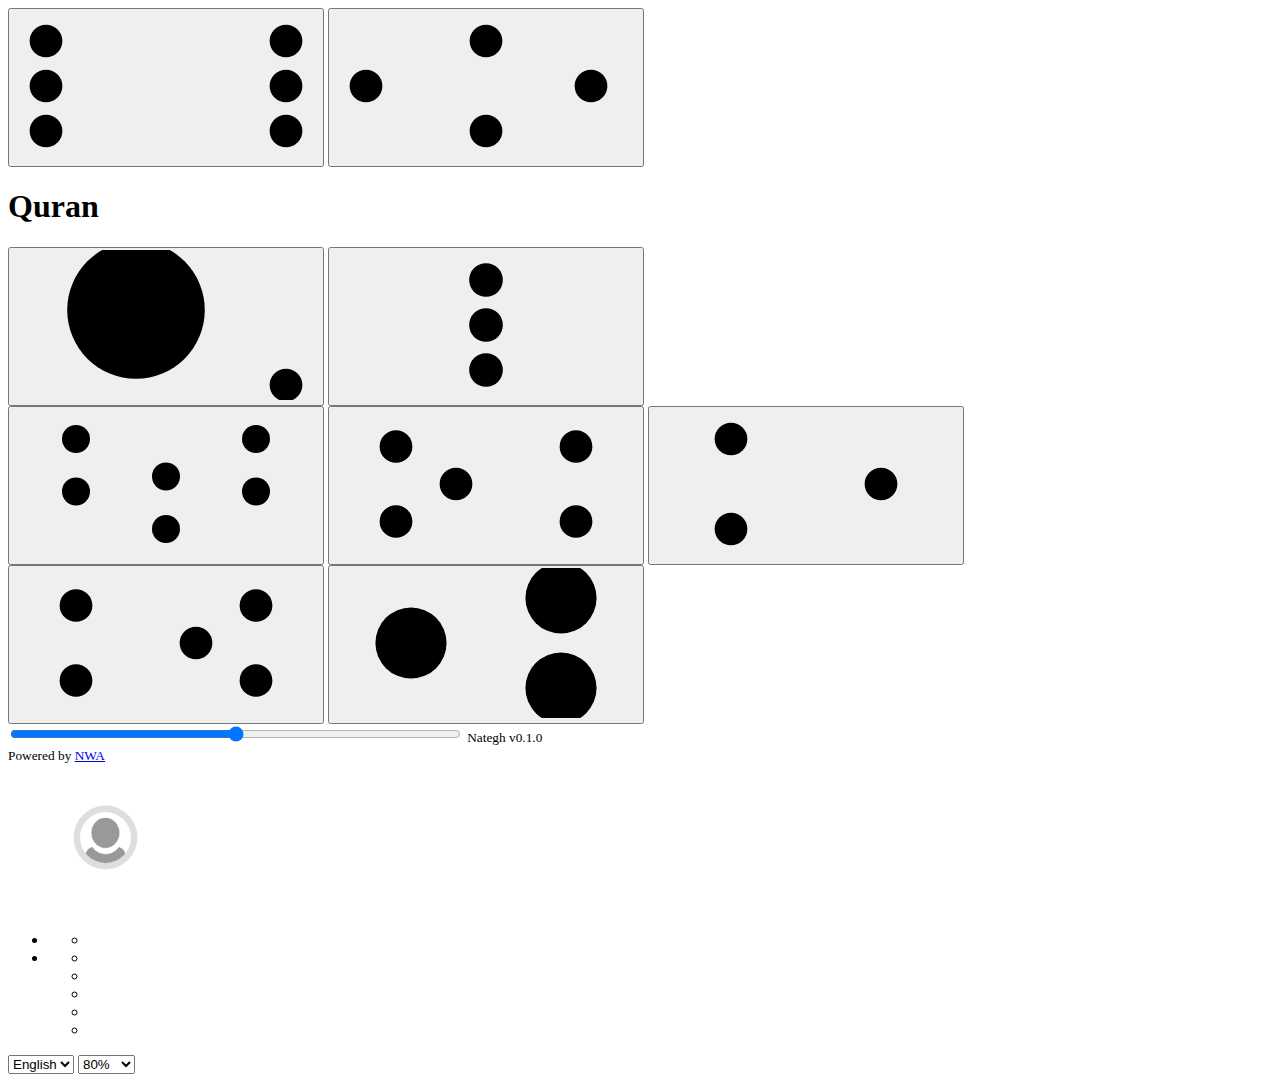
<file: index.html>
<!DOCTYPE html>
<html lang="en" dir="ltr" class="nwaColorBlackGold">
    <head>
    	<meta http-equiv="Content-Type"     content="text/html; charset=utf-8">
    	<title>Quran Nategh</title>
    	<meta name="description"            content="Online Quran Nategh" phrase="description">
    	<meta name="keywords"               content="Quran, Nategh">
    	<meta name='viewport'               content='width=device-width, initial-scale=1.0, maximum-scale=1.0, user-scalable=0'>
    	<meta name="google"                 content="notranslate">
    	<meta name="mobile-web-app-capable" content="yes">

    	<meta name="apple-mobile-web-app-title"             content="Quran Nategh">
    	<meta name="apple-mobile-web-app-capable"           content="yes">
    	<meta name="apple-mobile-web-app-status-bar-style"  content="black-translucent">

    	<link href="/manifest.json"         rel="manifest">
    	<link href="/image/favicon.png"     rel="icon"          type="image/x-icon">
    	<link href="/image/favicon.png"     rel="shortcut icon" type="image/x-icon">
    	<link href="/"                      rel="alternate"     hreflang="en">
    	<link href="/fr"                    rel="alternate"     hreflang="fr">

    	<link href="https://cdn.cleveraj.net/NWA/NWA.css" rel="stylesheet" type="text/css">
    	<script src="https://cdn.cleveraj.net/NWA/NWA.js"></script>

    	<link href="/css/style.css" rel="stylesheet" type="text/css">
    	<link href="/css/template.css" rel="stylesheet" type="text/css">
    	<script src="/js/app.js"></script>
		<script src="/js/template.js"></script>
		<script src="/js/audio.js"></script>
    </head>
    <!--Quran Nategh-->
    <body class="" nwa-load-massage="Wellcome">
    	<header>
        	<button id="nwaHeaderNavButton" title="Menu" onclick="nwaSelect('body').classList.toggle('nwaNavActive'); nwaAutoToggleAside();">
        		<svg>
            		<circle cx="10%" cy="20%" r="6.9%" />
            		<circle cx="90%" cy="20%" r="6.9%" />
            		<circle cx="10%" cy="50%" r="6.9%" />
            		<circle cx="90%" cy="50%" r="6.9%" />
            		<circle cx="10%" cy="80%" r="6.9%" />
            		<circle cx="90%" cy="80%" r="6.9%" />
            		<line   x1="10%" y1="20%" x2="90%" y2="20%" stroke-width="14%" />
            		<line   x1="10%" y1="50%" x2="90%" y2="50%" stroke-width="14%" />
            		<line   x1="10%" y1="80%" x2="90%" y2="80%" stroke-width="14%" />
        		</svg>
        	</button>
        	<button id="nwaHeaderBackButton" onclick="window.history.back();" title="Get Back">
        		<svg>
            		<circle cx="50%" cy="20%" r="6.9%" />
            		<circle cx="10%" cy="50%" r="6.9%" />
            		<circle cx="85%" cy="50%" r="6.9%" />
            		<circle cx="50%" cy="80%" r="6.9%" />
            		<line   x1="50%" y1="20%" x2="10%" y2="50%" stroke-width="14%"/>
            		<line   x1="10%" y1="50%" x2="85%" y2="50%" stroke-width="14%"/>
            		<line   x1="50%" y1="80%" x2="10%" y2="50%" stroke-width="14%"/>
        		</svg>
        	</button>
        	<h1>Quran</h1>
			<button onclick="nwaPageFetch(true, 'search', 'landing');" title="Search">
				<svg>
					<circle cx="40%"    cy="40%"    r="29%" stroke-width="12%" />
					<circle cx="90%"    cy="90%"    r="6.9%" />
					<line   x1="60%"    y1="60%"    x2="90%" y2="90%" stroke-width="14%"/>
				</svg>
			</button>
			<button title="Options" onclick="nwaSelect('body').classList.toggle('nwaAsideActive'); nwaAutoToggleNav();">
        		<svg>
            		<circle cx="50%" cy="20%" r="7.1%" />
            		<circle cx="50%" cy="50%" r="7.1%" />
            		<circle cx="50%" cy="80%" r="7.1%" />
        		</svg>
        	</button>
    	</header>
    	<main></main>
    	<footer>
			<div>
				<button id="autoScroll" title="Auto scroll" onclick="nwaSelect('body footer button#autoScroll').classList.toggle('nwaActive');">
					<svg>
						<circle cx="20%"    cy="20%"    r="5.9%" />
						<circle cx="80%"    cy="20%"    r="5.9%" />
						<circle cx="50%"    cy="45%"    r="5.9%" />
						<line   x1="20%"    y1="20%"    x2="50%" y2="45%" stroke-width="12%"/>
						<line   x1="80%"    y1="20%"    x2="50%" y2="45%" stroke-width="12%"/>
						<circle cx="20%"    cy="55%"    r="5.9%" />
						<circle cx="80%"    cy="55%"    r="5.9%" />
						<circle cx="50%"    cy="80%"    r="5.9%" />
						<line   x1="20%"    y1="55%"    x2="50%" y2="80%" stroke-width="12%"/>
						<line   x1="80%"    y1="55%"    x2="50%" y2="80%" stroke-width="12%"/>
					</svg>
				</button>
				<button onclick="" title="Previous verse">
	        		<svg>
						<circle cx="80%"    cy="25%"    r="6.9%" />
	            		<circle cx="80%"    cy="75%"    r="6.9%" />
	            		<circle cx="40%"    cy="50%"    r="6.9%" />
	            		<line   x1="80%"    y1="25%"    x2="40%" y2="50%" stroke-width="14%"/>
	    				<line   x1="80%"    y1="40%"    x2="40%" y2="50%" stroke-width="14%"/>
	        			<line   x1="80%"    y1="50%"    x2="40%" y2="50%" stroke-width="14%"/>
	            		<line   x1="80%"    y1="60%"    x2="40%" y2="50%" stroke-width="14%"/>
	            		<line   x1="80%"    y1="75%"    x2="40%" y2="50%" stroke-width="14%"/>
	            		<line   x1="80%"    y1="25%"    x2="80%" y2="75%" stroke-width="14%"/>
						<circle cx="20%"    cy="25%"    r="6.9%" />
		            	<circle cx="20%"    cy="75%"    r="6.9%" />
						<line   x1="20%"    y1="25%"    x2="20%" y2="75%" stroke-width="14%"/>
	        		</svg>
	        	</button>
				<button id="audioPlay" onclick="audioPlay();" title="Play">
	        		<svg>
	            		<circle cx="25%"    cy="20%"    r="6.9%" />
	            		<circle cx="25%"    cy="80%"    r="6.9%" />
	            		<circle cx="75%"    cy="50%"    r="6.9%" />
	            		<line   x1="25%"    y1="20%"    x2="75%" y2="50%" stroke-width="14%"/>
	    				<line   x1="25%"    y1="35%"    x2="75%" y2="50%" stroke-width="14%"/>
	        			<line   x1="25%"    y1="50%"    x2="75%" y2="50%" stroke-width="14%"/>
	            		<line   x1="25%"    y1="65%"    x2="75%" y2="50%" stroke-width="14%"/>
	            		<line   x1="25%"    y1="80%"    x2="75%" y2="50%" stroke-width="14%"/>
	            		<line   x1="25%"    y1="20%"    x2="25%" y2="80%" stroke-width="14%"/>
	        		</svg>
	        	</button>
				<button id="audioPouse" onclick="audioPouse();" title="Pouse">
	        		<svg>
						<circle cx="35%"    cy="20%"    r="8.9%" />
	            		<circle cx="35%"    cy="80%"    r="8.9%" />
						<line   x1="35%"    y1="20%"    x2="35%" y2="80%" stroke-width="18%"/>
						<circle cx="65%"    cy="20%"    r="8.9%" />
	            		<circle cx="65%"    cy="80%"    r="8.9%" />
						<line   x1="65%"    y1="20%"    x2="65%" y2="80%" stroke-width="18%"/>
	        		</svg>
	        	</button>
				<button onclick="" title="Next verse">
	        		<svg>
	            		<circle cx="20%"    cy="25%"    r="6.9%" />
	            		<circle cx="20%"    cy="75%"    r="6.9%" />
	            		<circle cx="60%"    cy="50%"    r="6.9%" />
	            		<line   x1="20%"    y1="25%"    x2="60%" y2="50%" stroke-width="14%"/>
	    				<line   x1="20%"    y1="40%"    x2="60%" y2="50%" stroke-width="14%"/>
	        			<line   x1="20%"    y1="50%"    x2="60%" y2="50%" stroke-width="14%"/>
	            		<line   x1="20%"    y1="60%"    x2="60%" y2="50%" stroke-width="14%"/>
	            		<line   x1="20%"    y1="75%"    x2="60%" y2="50%" stroke-width="14%"/>
	            		<line   x1="20%"    y1="25%"    x2="20%" y2="75%" stroke-width="14%"/>
						<circle cx="80%"    cy="25%"    r="6.9%" />
		            	<circle cx="80%"    cy="75%"    r="6.9%" />
						<line   x1="80%"    y1="25%"    x2="80%" y2="75%" stroke-width="14%"/>
	        		</svg>
	        	</button>
	        	<button onclick="" title="Share">
	        		<svg>
	            		<circle cx="75%"    cy="20%"    r="15%" />
	            		<circle cx="25%"    cy="50%"    r="15%" />
	            		<circle cx="75%"    cy="80%"    r="15%" />
	            		<line   x1="25%"    y1="50%"    x2="75%" y2="20%" stroke-width="12%"/>
	            		<line   x1="25%"    y1="50%"    x2="75%" y2="80%" stroke-width="12%"/>
	        		</svg>
	        	</button>
			</div>
			<audio src="/test.mp3" onended="audioOnEnded();"></audio>
			<input type="range" onchange="audioChangeCurrentTime();" min="0"/>
        	<small><span onclick="nwaChangeVersion();">Nategh v0.1.0</span><br>Powered by <a target="blank" href="https://cleveraj.net/NWA">NWA</a></small>
    	</footer>
    	<nav>
			<ul class="nwaAlpha" id="navProfile">
				<img onclick="nwaPageFetch(true, 'profile', 'show');" src="/image/defaultProfilePhoto.png">
				<a onclick="nwaPageFetch(true, 'account', 'signIn');" nwaTrans="signIn"></a>
			</ul>
			<ul>
				<li class="nwaBeta">
					<label nwaTrans="nateghApps"></label>
					<ul>
						<li>
							<a onclick="nwaPageFetch(true, 'majlisi', 'list');" nwaTrans="majlisRecitations"></a>
			        	</li>
					</ul>
				</li>
				<li>
					<label nwaTrans="usefulLinks"></label>
					<ul>
                        <li>
							<a href="#" nwaTrans="helpUsGrow"></a>
			        	</li>
			        	<li>
							<a href="#" nwaTrans="reportABug"></a>
			        	</li>
						<li>
							<a href="#" nwaTrans="solveProblems"></a>
			        	</li>
						<li>
							<a href="#" nwaTrans="contactUs"></a>
			        	</li>
						<li>
							<a href="#" nwaTrans="aboutNategh"></a>
			        	</li>
					</ul>
				</li>
			</ul>
			<div id="nwaNavSetting">
				<select name="nwaLang" title="Change Language" onchange="nwaSettingSelectOnChangeEvent('nwaLang');">
					<option value="enUS">English</option>
                    <option value="ar">عربی</option>
                    <option value="fa">فارسی</option>
				</select>
				<select name="nwaZoom" title="Change Zoom" onchange="nwaSettingSelectOnChangeEvent('nwaZoom');">
					<option value="80">80%</option>
					<option value="90">90%</option>
					<option value="100">100%</option>
					<option value="110">110%</option>
					<option value="120">120%</option>
				</select>
				<div id="nwaNavSettingChangeTheme" title="Change Theme" onclick="nwaNavSettingChangeThemeOnClick();"></div>
				<div id="nwaNavSettingChangeColor" title="Change Color" onclick="nwaNavSettingChangeColorOnClick();"></div>
			</div>
    	</nav>
    	<noscript>Javascript required.</noscript>
    	<!--script>
    		if ('serviceWorker' in navigator) {
            	navigator.serviceWorker.register('./service-worker.js').then(function(reg){
                	console.log("Crj: Service worker registered.");
            	}).catch(function(err) {
            		console.log("Crj: Service worker did not registered. error: ", err)
            	});
        	}
    	</script-->
	</body>
</html>
</file>
<file: css/style.css>
@import url("/css/template.css");
</file>
<file: css/template.css>
@font-face {
	font-family: 'hafs';
	src: url('https://cdn.cleveraj.net/fonts/hafs.eot');
	src: url('https://cdn.cleveraj.net/fonts/hafs.woff') format('woff'),
		 url('https://cdn.cleveraj.net/fonts/hafs.otf') format('opentype');
}

body aside > ul {
    padding: 1rem 0;
}
body aside > ul li {
    width: 100%;
}
body aside > ul > li > div {
	align-items: center;
    width: calc(100% - 2rem);
    padding: 0 1rem;
}
@media (pointer: fine) {
    body aside > ul > li:hover > div {
        background: #7d7d7d25;
        cursor: pointer;
    }
}
body aside > ul > li.active > div {
    background: #7d7d7d30;
}
body aside > ul > li > div > span {
	font-size: 1.3rem;
	opacity: 0.7;
}
body aside > ul > li > ul {
    width: calc(100% - 1rem);
    padding: 0 0.5rem 0 1rem;
    max-height: 0;
    transition: max-height 0.8s;
    overflow: hidden;
    box-shadow: inset 0 -1px 0 #7d7d7d40;
}
body aside > ul > li.active > ul {
    max-height: 1000px;
}
body aside > ul > li > ul label {
    width: calc(35% - 0.2rem);
    margin: 0.5rem 0;
}
body aside > ul > li > ul select {
    width: calc(65% - 1.6rem);
    margin: 0.5rem 0;
}


body.audioPlay footer button#audioPlay {display: none;}
body footer button#audioPouse {display: none;}
body.audioPlay footer button#audioPouse {display: block;}


body footer div {
	direction: ltr;
}
body footer input[type="range"] {
	width: calc(80% - 25rem - 10rem);
}
input[type="range"]::-webkit-slider-thumb {
	background: var(--backgroundColor);
	border: 0.1rem solid #7d7d7d7d;
}
@media screen and (max-width: 800px) {
	body footer input[type="range"] {
		display: none;
	}
}

body nav ul#navProfile img {
	width: 3.2rem;
    height: 3.2rem;
    margin: 2rem;
    border-radius: 50%;
    box-shadow: 0 0 0 0.4rem #7d7d7d40;
    background: #FFF;
}
body nav ul#navProfile a {
	line-height: 3.2rem;
	margin: 2rem;
	margin-inline-start: 0;
}
</file>
